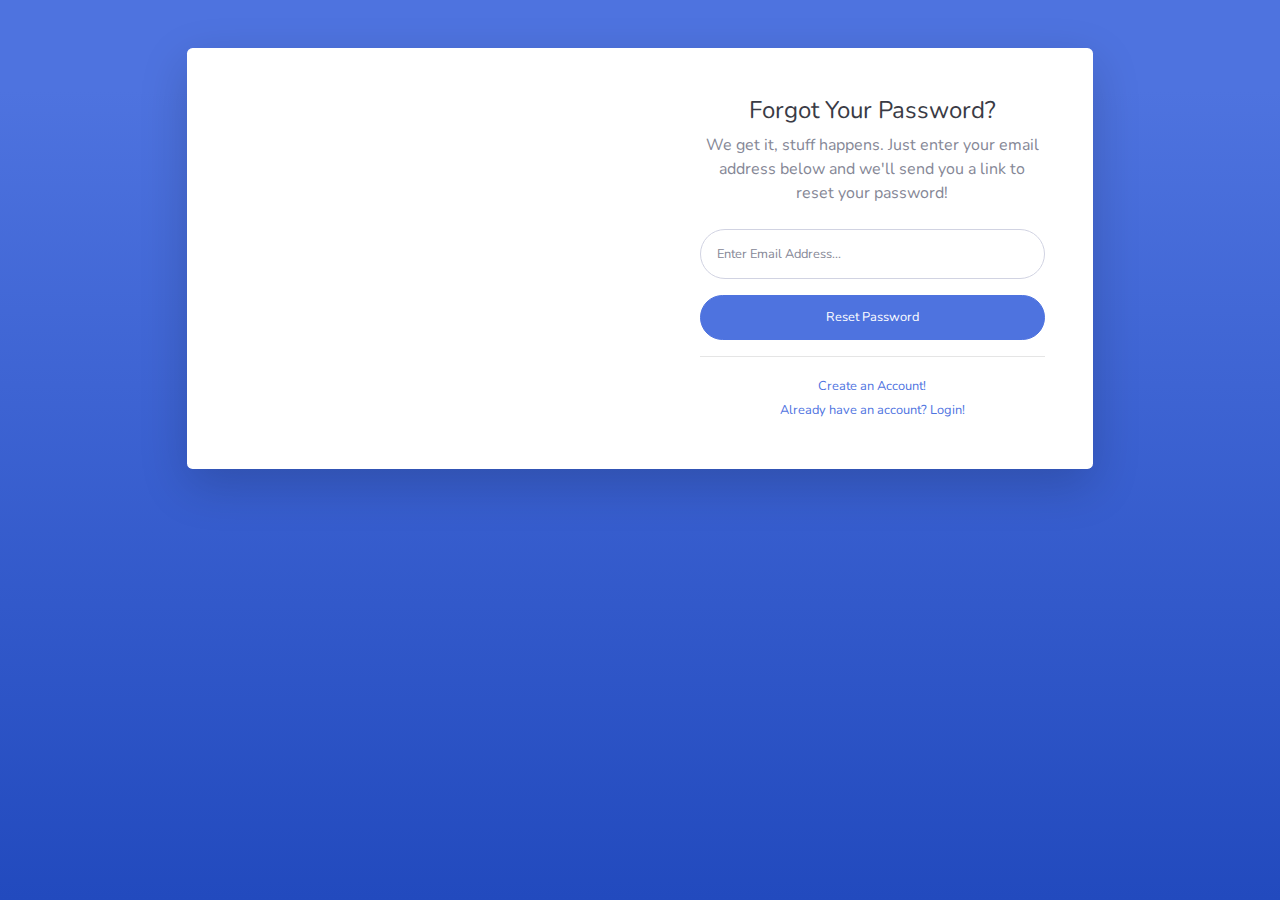
<file: nomads-website/public/backend/forgot-password.html>
<!DOCTYPE html>
<html lang="en">

<head>

    <meta charset="utf-8">
    <meta http-equiv="X-UA-Compatible" content="IE=edge">
    <meta name="viewport" content="width=device-width, initial-scale=1, shrink-to-fit=no">
    <meta name="description" content="">
    <meta name="author" content="">

    <title>SB Admin 2 - Forgot Password</title>

    <!-- Custom fonts for this template-->
    <link href="vendor/fontawesome-free/css/all.min.css" rel="stylesheet" type="text/css">
    <link
        href="https://fonts.googleapis.com/css?family=Nunito:200,200i,300,300i,400,400i,600,600i,700,700i,800,800i,900,900i"
        rel="stylesheet">

    <!-- Custom styles for this template-->
    <link href="css/sb-admin-2.min.css" rel="stylesheet">

</head>

<body class="bg-gradient-primary">

    <div class="container">

        <!-- Outer Row -->
        <div class="row justify-content-center">

            <div class="col-xl-10 col-lg-12 col-md-9">

                <div class="card o-hidden border-0 shadow-lg my-5">
                    <div class="card-body p-0">
                        <!-- Nested Row within Card Body -->
                        <div class="row">
                            <div class="col-lg-6 d-none d-lg-block bg-password-image"></div>
                            <div class="col-lg-6">
                                <div class="p-5">
                                    <div class="text-center">
                                        <h1 class="h4 text-gray-900 mb-2">Forgot Your Password?</h1>
                                        <p class="mb-4">We get it, stuff happens. Just enter your email address below
                                            and we'll send you a link to reset your password!</p>
                                    </div>
                                    <form class="user">
                                        <div class="form-group">
                                            <input type="email" class="form-control form-control-user"
                                                id="exampleInputEmail" aria-describedby="emailHelp"
                                                placeholder="Enter Email Address...">
                                        </div>
                                        <a href="login.html" class="btn btn-primary btn-user btn-block">
                                            Reset Password
                                        </a>
                                    </form>
                                    <hr>
                                    <div class="text-center">
                                        <a class="small" href="register.html">Create an Account!</a>
                                    </div>
                                    <div class="text-center">
                                        <a class="small" href="login.html">Already have an account? Login!</a>
                                    </div>
                                </div>
                            </div>
                        </div>
                    </div>
                </div>

            </div>

        </div>

    </div>

    <!-- Bootstrap core JavaScript-->
    <script src="vendor/jquery/jquery.min.js"></script>
    <script src="vendor/bootstrap/js/bootstrap.bundle.min.js"></script>

    <!-- Core plugin JavaScript-->
    <script src="vendor/jquery-easing/jquery.easing.min.js"></script>

    <!-- Custom scripts for all pages-->
    <script src="js/sb-admin-2.min.js"></script>

</body>

</html>
</file>
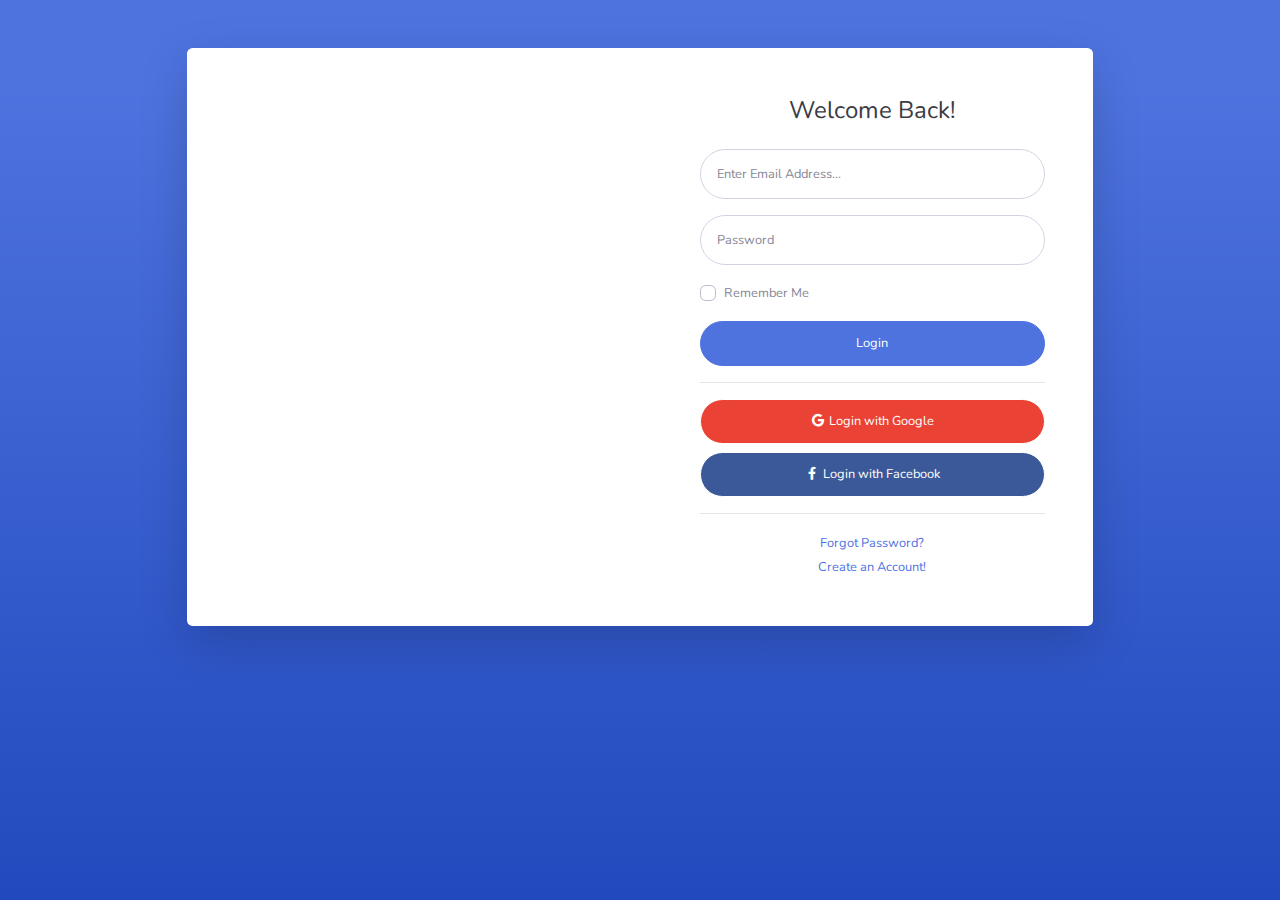
<file: nomads-website/public/backend/login.html>
<!DOCTYPE html>
<html lang="en">

<head>

    <meta charset="utf-8">
    <meta http-equiv="X-UA-Compatible" content="IE=edge">
    <meta name="viewport" content="width=device-width, initial-scale=1, shrink-to-fit=no">
    <meta name="description" content="">
    <meta name="author" content="">

    <title>SB Admin 2 - Login</title>

    <!-- Custom fonts for this template-->
    <link href="vendor/fontawesome-free/css/all.min.css" rel="stylesheet" type="text/css">
    <link
        href="https://fonts.googleapis.com/css?family=Nunito:200,200i,300,300i,400,400i,600,600i,700,700i,800,800i,900,900i"
        rel="stylesheet">

    <!-- Custom styles for this template-->
    <link href="css/sb-admin-2.min.css" rel="stylesheet">

</head>

<body class="bg-gradient-primary">

    <div class="container">

        <!-- Outer Row -->
        <div class="row justify-content-center">

            <div class="col-xl-10 col-lg-12 col-md-9">

                <div class="card o-hidden border-0 shadow-lg my-5">
                    <div class="card-body p-0">
                        <!-- Nested Row within Card Body -->
                        <div class="row">
                            <div class="col-lg-6 d-none d-lg-block bg-login-image"></div>
                            <div class="col-lg-6">
                                <div class="p-5">
                                    <div class="text-center">
                                        <h1 class="h4 text-gray-900 mb-4">Welcome Back!</h1>
                                    </div>
                                    <form class="user">
                                        <div class="form-group">
                                            <input type="email" class="form-control form-control-user"
                                                id="exampleInputEmail" aria-describedby="emailHelp"
                                                placeholder="Enter Email Address...">
                                        </div>
                                        <div class="form-group">
                                            <input type="password" class="form-control form-control-user"
                                                id="exampleInputPassword" placeholder="Password">
                                        </div>
                                        <div class="form-group">
                                            <div class="custom-control custom-checkbox small">
                                                <input type="checkbox" class="custom-control-input" id="customCheck">
                                                <label class="custom-control-label" for="customCheck">Remember
                                                    Me</label>
                                            </div>
                                        </div>
                                        <a href="index.html" class="btn btn-primary btn-user btn-block">
                                            Login
                                        </a>
                                        <hr>
                                        <a href="index.html" class="btn btn-google btn-user btn-block">
                                            <i class="fab fa-google fa-fw"></i> Login with Google
                                        </a>
                                        <a href="index.html" class="btn btn-facebook btn-user btn-block">
                                            <i class="fab fa-facebook-f fa-fw"></i> Login with Facebook
                                        </a>
                                    </form>
                                    <hr>
                                    <div class="text-center">
                                        <a class="small" href="forgot-password.html">Forgot Password?</a>
                                    </div>
                                    <div class="text-center">
                                        <a class="small" href="register.html">Create an Account!</a>
                                    </div>
                                </div>
                            </div>
                        </div>
                    </div>
                </div>

            </div>

        </div>

    </div>

    <!-- Bootstrap core JavaScript-->
    <script src="vendor/jquery/jquery.min.js"></script>
    <script src="vendor/bootstrap/js/bootstrap.bundle.min.js"></script>

    <!-- Core plugin JavaScript-->
    <script src="vendor/jquery-easing/jquery.easing.min.js"></script>

    <!-- Custom scripts for all pages-->
    <script src="js/sb-admin-2.min.js"></script>

</body>

</html>
</file>
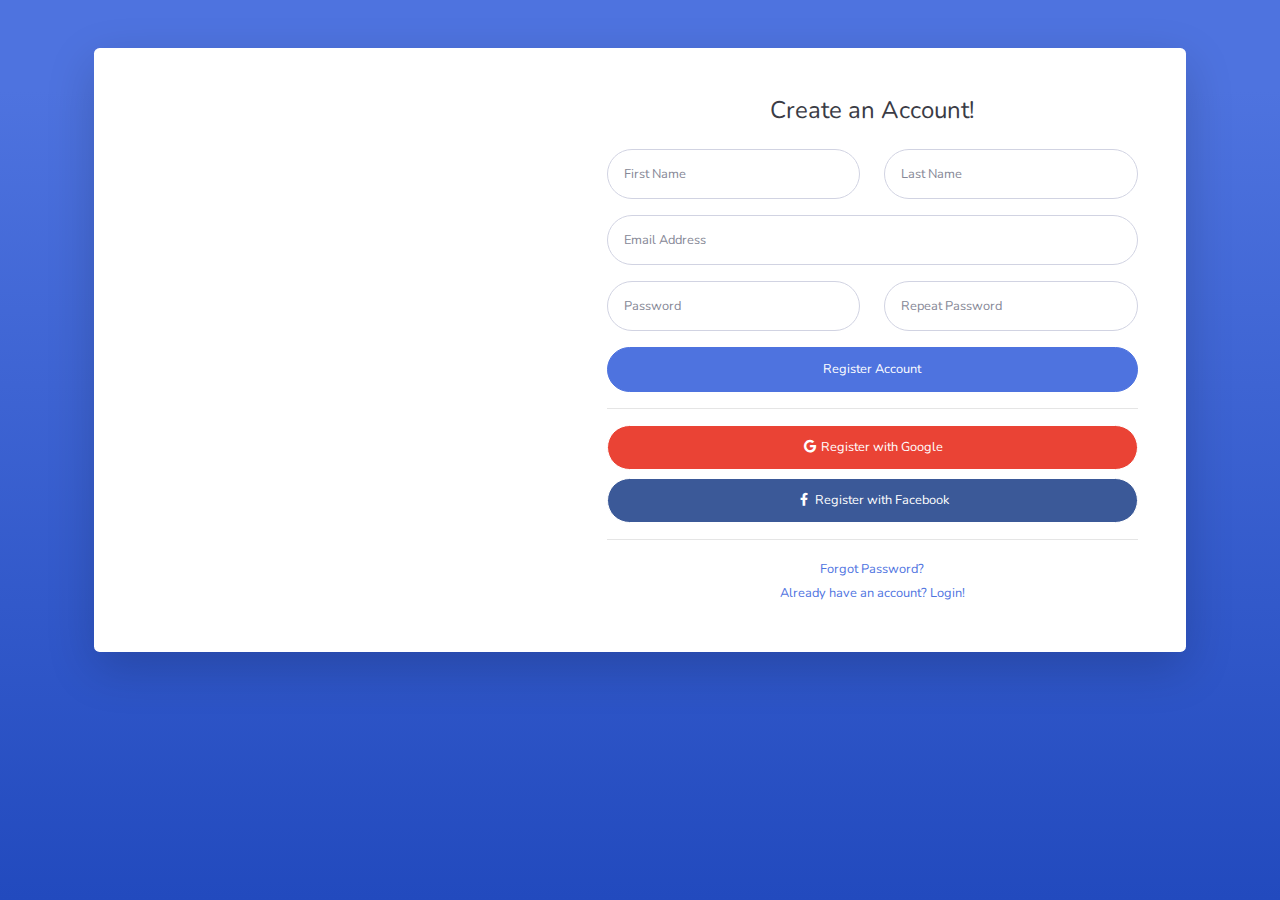
<file: nomads-website/public/backend/register.html>
<!DOCTYPE html>
<html lang="en">

<head>

    <meta charset="utf-8">
    <meta http-equiv="X-UA-Compatible" content="IE=edge">
    <meta name="viewport" content="width=device-width, initial-scale=1, shrink-to-fit=no">
    <meta name="description" content="">
    <meta name="author" content="">

    <title>SB Admin 2 - Register</title>

    <!-- Custom fonts for this template-->
    <link href="vendor/fontawesome-free/css/all.min.css" rel="stylesheet" type="text/css">
    <link
        href="https://fonts.googleapis.com/css?family=Nunito:200,200i,300,300i,400,400i,600,600i,700,700i,800,800i,900,900i"
        rel="stylesheet">

    <!-- Custom styles for this template-->
    <link href="css/sb-admin-2.min.css" rel="stylesheet">

</head>

<body class="bg-gradient-primary">

    <div class="container">

        <div class="card o-hidden border-0 shadow-lg my-5">
            <div class="card-body p-0">
                <!-- Nested Row within Card Body -->
                <div class="row">
                    <div class="col-lg-5 d-none d-lg-block bg-register-image"></div>
                    <div class="col-lg-7">
                        <div class="p-5">
                            <div class="text-center">
                                <h1 class="h4 text-gray-900 mb-4">Create an Account!</h1>
                            </div>
                            <form class="user">
                                <div class="form-group row">
                                    <div class="col-sm-6 mb-3 mb-sm-0">
                                        <input type="text" class="form-control form-control-user" id="exampleFirstName"
                                            placeholder="First Name">
                                    </div>
                                    <div class="col-sm-6">
                                        <input type="text" class="form-control form-control-user" id="exampleLastName"
                                            placeholder="Last Name">
                                    </div>
                                </div>
                                <div class="form-group">
                                    <input type="email" class="form-control form-control-user" id="exampleInputEmail"
                                        placeholder="Email Address">
                                </div>
                                <div class="form-group row">
                                    <div class="col-sm-6 mb-3 mb-sm-0">
                                        <input type="password" class="form-control form-control-user"
                                            id="exampleInputPassword" placeholder="Password">
                                    </div>
                                    <div class="col-sm-6">
                                        <input type="password" class="form-control form-control-user"
                                            id="exampleRepeatPassword" placeholder="Repeat Password">
                                    </div>
                                </div>
                                <a href="login.html" class="btn btn-primary btn-user btn-block">
                                    Register Account
                                </a>
                                <hr>
                                <a href="index.html" class="btn btn-google btn-user btn-block">
                                    <i class="fab fa-google fa-fw"></i> Register with Google
                                </a>
                                <a href="index.html" class="btn btn-facebook btn-user btn-block">
                                    <i class="fab fa-facebook-f fa-fw"></i> Register with Facebook
                                </a>
                            </form>
                            <hr>
                            <div class="text-center">
                                <a class="small" href="forgot-password.html">Forgot Password?</a>
                            </div>
                            <div class="text-center">
                                <a class="small" href="login.html">Already have an account? Login!</a>
                            </div>
                        </div>
                    </div>
                </div>
            </div>
        </div>

    </div>

    <!-- Bootstrap core JavaScript-->
    <script src="vendor/jquery/jquery.min.js"></script>
    <script src="vendor/bootstrap/js/bootstrap.bundle.min.js"></script>

    <!-- Core plugin JavaScript-->
    <script src="vendor/jquery-easing/jquery.easing.min.js"></script>

    <!-- Custom scripts for all pages-->
    <script src="js/sb-admin-2.min.js"></script>

</body>

</html>
</file>
